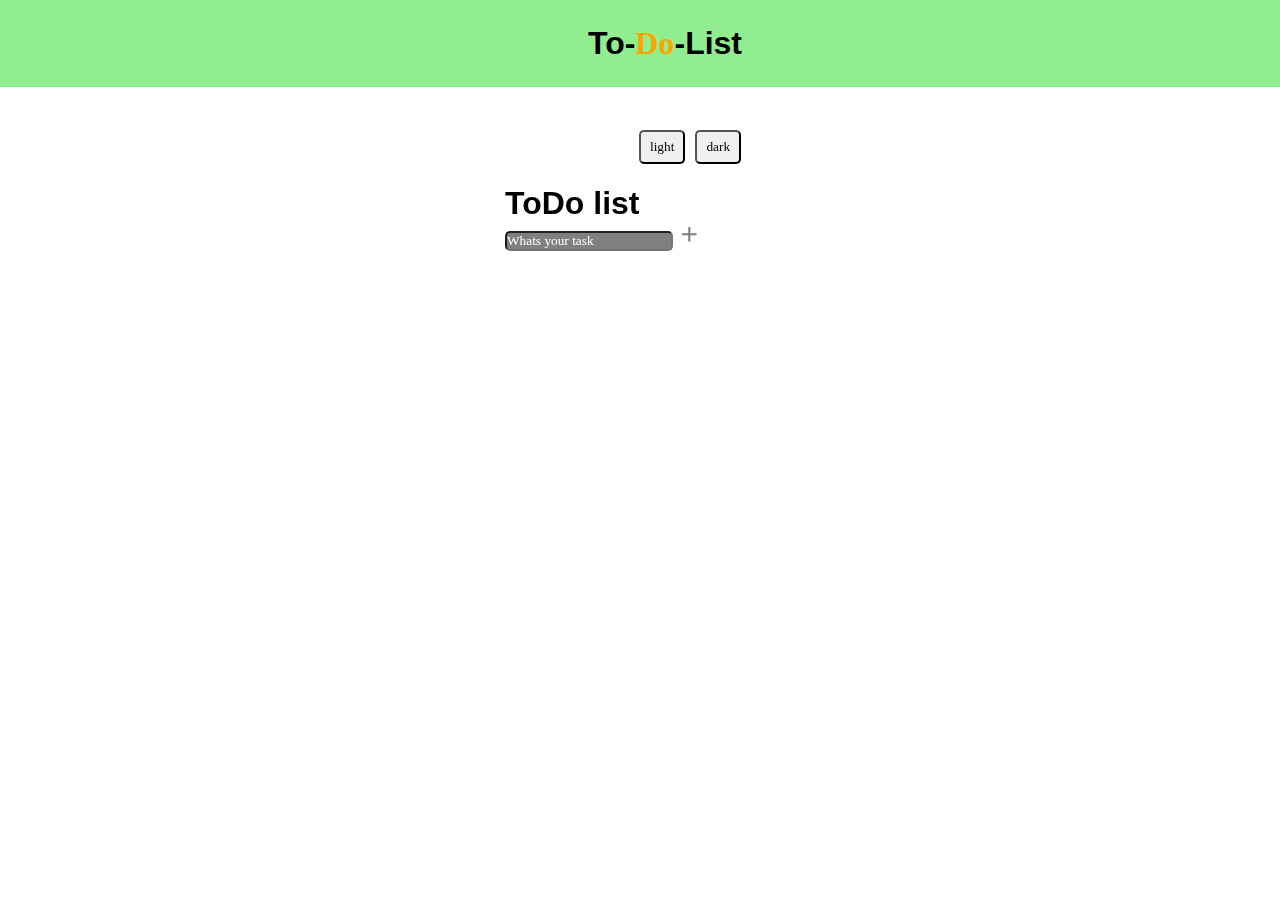
<file: first(todolist)/index.html>
<!DOCTYPE html>
<html lang="en">
<head>
    <meta charset="UTF-8">
    <link href="weblogo.png">
    <meta name="viewport" content="width=device-width, initial-scale=1.0">
    <link rel="stylesheet"
    href="https://cdn.jsdelivr.net/npm/boxicons@latest/css/boxicons.min.css">
    <link rel="stylesheet" href="style.css">
    <title>To-Do-List</title>
</head>
<body>

    <div class="navbar" id="nvb"><div class="daynight-mode">
        <button id="light-mode">light</button>
        <button id="dark-mode">dark</button>
    </div>
        <h1>To-<span>Do</span>-List</h1>
    </div>


            <div class="container-of-to-do-list" id="listn">
                <h1 id="h1-cont">ToDo list</h1>
                <form>
                    <input class="inputt" type="text" placeholder="Whats your task" name="Task">
                    <i class='bx bx-plus' id="btn"></i>
                </form>
            
                <ul id="ull">
                    <!-- <li id="task-1"><span>task</span></li> -->
                </ul>
            </div>
            
        

    <script src="script.js"></script>
</body>
</html>
</file>
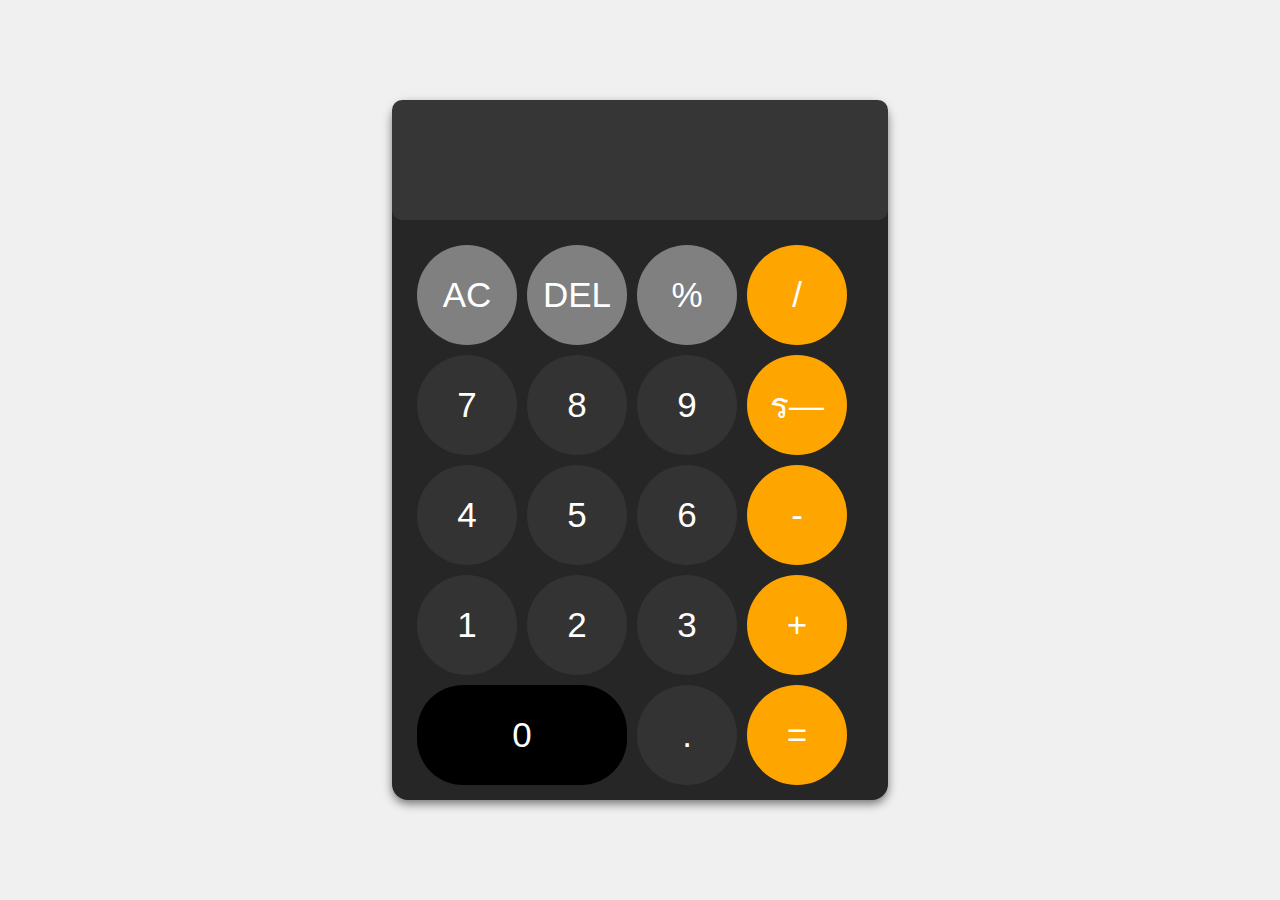
<file: second(calculator)/index.html>
<!DOCTYPE html>
<html lang="en">
<head>
    <meta charset="UTF-8">
    <meta name="viewport" content="width=device-width, initial-scale=1.0">
    <title>IOS Calculator</title>
    <link rel="stylesheet" href="style.css">
</head>
<body>
    <div class="calculator">
        <div class="display" style="color: white;"></div>
        <div class="buttons">
            <button class="button op" style="background-color: gray;">AC</button>
            <button class="button op" style="background-color: gray;">DEL</button>
            <button class="button op" style="background-color: gray;">%</button>
            <button class="button op orange" style="background-color: orange;">/</button>
            <button class="button">7</button>
            <button class="button">8</button>
            <button class="button">9</button>
            <button class="button op orange" style="background-color: orange;">ร—</button>
            <button class="button">4</button>
            <button class="button">5</button>
            <button class="button">6</button>
            <button class="button op orange" style="background-color: orange;">-</button>
            <button class="button">1</button>
            <button class="button">2</button>
            <button class="button">3</button>
            <button class="button op orangeძ" style="background-color: orange;">+</button>
            <button class="button zero" style="background-color: black; position: absolute; width: 210px; border-radius: 46px; margin-top: 440px;">0</button>
            <button class="button" style="position: absolute; margin-left: 220px; margin-top: 440px;">.</button>
            <button class="button op orange" style="background-color: orange;position: absolute;margin-left: 330px; margin-top: 440px;" >=</button>
        </div>
    </div>
    <script src="script.js"></script>
</body>
</html>
</file>
<file: first(todolist)/style.css>
* {
    margin: 0;
    padding: 0;
    font-family: cursive;
}

.navbar {
    width: 100%;
    background-color: lightgreen;
    position: fixed;
    height: auto;
    flex-direction: column;
    padding: 25px;
    text-align: center;
}

.navbar h1 {
    display: flex;
    justify-content: center;
    align-items: center;
}

.navbar h1 span {
    color: orange;
}

.daynight-mode {
    display: flex;
    justify-content: center;
    gap: 10px;
    margin-top: 10px;
    position: absolute;
    top: 120px;
    width: 100%;
}

.daynight-mode button {
    padding: 7px 9px;
    border-radius: 5px;
}

.daynight-mode button:hover {
    border: 3px solid black;
}

.main-container {
    display: flex;
    justify-content: space-around;
}

.container-of-to-do-list {
    position: absolute;
    top: 10rem;
    left: 50%;
    transform: translateX(-50%);
    width: 300px;
    height: auto;
    border-radius: 10px;
    padding-left: 30px;
    padding-top: 25px;
}

i {
    color: gray;
    font-size: 25px;
}

i:hover {
    border: 3px solid black;
    border-radius: 5px;
    cursor: pointer;
}

.inputt {
    border-radius: 5px;
    background-color: gray;
    color: white;
}

ul {
    color: black;
}

::placeholder {
    color: white;
}

h1 {
    font-family: sans-serif;
}

@media (max-width: 1024px) and (min-width: 770px) {
    .navbar {
        height: auto;
        flex-direction: column;
        padding: 10px;
        text-align: center;
    }

    .navbar h1 {
        font-size: 1.6rem;
    }

    .daynight-mode {
        margin-top: 10px;
    }

    .container-of-to-do-list {
        top: 12rem;
        left: 50%;
        transform: translateX(-50%);
        width: 85%;
        height: auto;
        padding: 20px;
    }

    .inputt {
        width: 100%;
        font-size: 1.1rem;
        padding-right: 50px;
    }

    form {
        display: flex;
        flex-direction: column;
        gap: 10px;
        align-items: center;
    }

    #btn {
        position: absolute;
        top: 30px;
        right: 15px;
        color: white;
        font-size: 50px;
        cursor: pointer;
    }

    #btn:hover {
        color: orange;
    }

    ul {
        margin-top: 20px;
    }

    ul li {
        font-size: 1rem;
        padding: 10px;
        margin-bottom: 10px;
    }
}

@media (max-width: 768px) {
    .navbar {
        height: auto;
        flex-direction: column;
        padding: 10px;
        text-align: center;
    }

    .navbar h1 {
        font-size: 1.5rem;
    }

    .daynight-mode {
        margin-top: 10px;
    }

    .container-of-to-do-list {
        top: 12rem;
        left: 50%;
        transform: translateX(-50%);
        width: 90%;
        height: auto;
        padding: 20px;
    }

    .inputt {
        width: 100%;
        font-size: 1rem;
        padding-right: 40px;
    }

    form {
        display: flex;
        flex-direction: column;
        gap: 10px;
        align-items: center;
    }

    #btn {
        position: absolute;
        top: 30px;
        right: 15px;
        color: white;
        font-size: 50px;
        cursor: pointer;
    }

    #btn:hover {
        color: orange;
    }

    ul {
        margin-top: 20px;
    }

    ul li {
        font-size: 0.9rem;
        padding: 10px;
        margin-bottom: 10px;
    }
}

@media (max-width: 480px) {
    .navbar h1 {
        font-size: 1.2rem;
    }

    .container-of-to-do-list {
        top: 10rem;
        padding: 15px;
    }

    .inputt {
        padding: 8px;
    }

    ul li {
        flex-direction: column;
        align-items: flex-start;
        gap: 5px;
    }

    ul li span {
        font-size: 0.9rem;
    }

    ul li i {
        font-size: 1rem;
    }
}
</file>
<file: second(calculator)/style.css>
button {
    width: 100px;
    height: 100px;
    border-radius: 50%;
    border: none;
    background-color: #333;
    color: white;
    font-size: 35px;
    cursor: pointer;
}

body {
    font-family: 'Arial', sans-serif;
    background-color: #f0f0f0;
    display: flex;
    justify-content: center;
    align-items: center;
    height: 100vh;
    margin: 0;
    padding: 0;
}

.calculator {
    background-color: hsl(0, 0%, 15%);
    width: 31rem;
    font-family: Arial, Helvetica, sans-serif;
    border-radius: 16px;
    height: 700px;
    box-shadow: 0 4px 10px rgba(0, 0, 0, 0.5); 
}

.buttons {
    display: grid;
    grid-template-columns: repeat(4, 1fr);
    gap: 10px;
    padding: 25px;
    width: 120px;
}

.display {
    width: 100%;
    height: 120px;
    background-color: gray;
    font-size: 35px;
    background-color: hsl(0, 0%, 21%);
    border-radius: 10px;
}

.btn1 {
    background-color: orange;
}

@media (max-width: 659px) {
    .calculator {
        max-width: 340px;
    }

    .display {
        font-size: 2.5rem;
        padding: 20px;
    

    .button {
        font-size: 1.5rem;
        height: 60px;
    }
}

@media (max-width: 658px) {
    .calculator {
        max-width: 34rem;
    }

    .display {
        font-size: 2rem;
        padding: 15px;
        height: 80px;
    }

    .button {
        font-size: 1.2rem;
        height: 50px;
    }
}}
</file>
